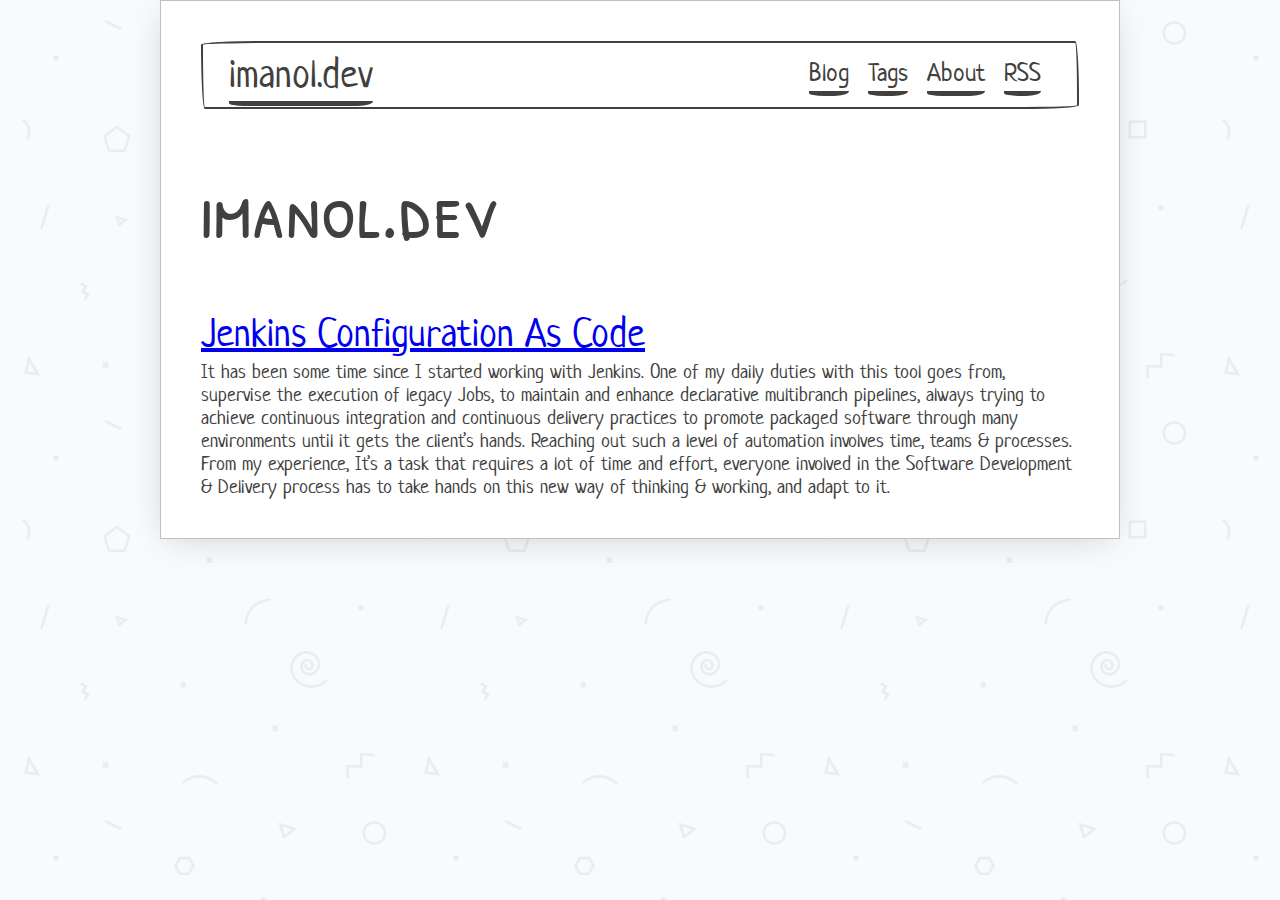
<file: index.html>
<!DOCTYPE html>
<html lang="en">
  <head>
  <meta charset="utf-8">
  <meta name="viewport" content="width=device-width, initial-scale=1.0">
  <meta http-equiv="X-UA-Compatible" content="IE=edge">

  <meta name="generator" content="Hugo 0.58.1" />
  <link rel="canonical" href="https://imvalient.github.io/">

  
    
      <meta name="description" content="A Hugo theme made with PaperCSS, the less formal CSS framework.">
    
  

  <link rel="apple-touch-icon" sizes="180x180" href="/apple-touch-icon.png">
  <link rel="icon" type="image/png" sizes="32x32" href="/favicon-32x32.png">
  <link rel="icon" type="image/png" sizes="16x16" href="/favicon-16x16.png">
  <link rel="manifest" href="/site.webmanifest">
  <link rel="mask-icon" href="/safari-pinned-tab.svg" color="#000000">
  <meta name="msapplication-TileColor" content="#ffffff">
  <meta name="theme-color" content="#ffffff">

  <link rel="stylesheet" type="text/css" href="https://imvalient.github.io/css/paper.css">

  
  
  <link rel="stylesheet" type="text/css" href="https://imvalient.github.io/css/custom.css">

  
  
    
  
  <title>imanol.dev</title>
</head>
  <body>
    <div class="container paper">
      <nav class="border split-nav">
  <div class="nav-brand">
    <h3><a href="/">imanol.dev</a></h3>
  </div>
  <div class="collapsible">
    <input id="collapsible1" type="checkbox" name="collapsible1">
    <button>
    <label for="collapsible1">
        <div class="bar1"></div>
        <div class="bar2"></div>
        <div class="bar3"></div>
      </label>
    </button>
    <div class="collapsible-body">
      <ul class="inline">
      
        <li><a href="/">Blog</a></li>
      
        <li><a href="/tags/">Tags</a></li>
      
        <li><a href="/about/">About</a></li>
      
        <li><a href="/index.xml">RSS</a></li>
      
      </ul>
    </div>
  </div>
</nav>
      <main>
        

<h1>imanol.dev</h1>


  <h2 class="post-list summary">
    <a href="https://imvalient.github.io/posts/jenkins-configuration-as-code/">
      Jenkins Configuration As Code
    </a>
  </h2>
  
    It has been some time since I started working with Jenkins. One of my daily duties with this tool goes from, supervise the execution of legacy Jobs, to maintain and enhance declarative multibranch pipelines, always trying to achieve continuous integration and continuous delivery practices to promote packaged software through many environments until it gets the client&rsquo;s hands.
Reaching out such a level of automation involves time, teams &amp; processes. From my experience, It&rsquo;s a task that requires a lot of time and effort, everyone involved in the Software Development &amp; Delivery process has to take hands on this new way of thinking &amp; working, and adapt to it.
  
  

      </main>
      
  
  <script>
  window.ga=window.ga||function(){(ga.q=ga.q||[]).push(arguments)};ga.l=+new Date;
  ga('create', 'UA-101232467-2', 'auto');
  ga('send', 'pageview');
  </script>
  <script async src='https://www.google-analytics.com/analytics.js'></script>
  

  </div>
  </body>
</html>
</file>
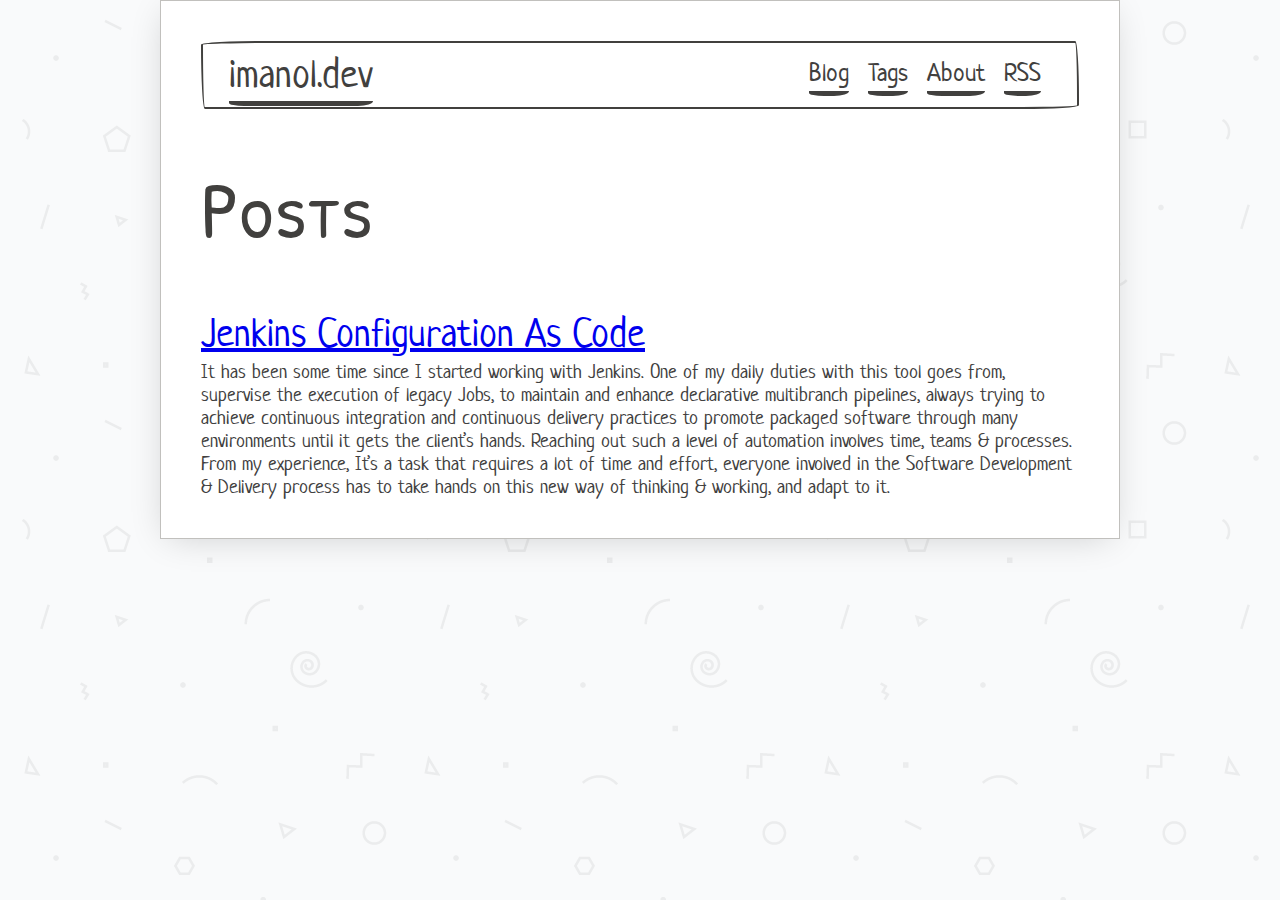
<file: posts/index.html>
<!DOCTYPE html>
<html lang="en">
  <head>
  <meta charset="utf-8">
  <meta name="viewport" content="width=device-width, initial-scale=1.0">
  <meta http-equiv="X-UA-Compatible" content="IE=edge">

  <meta name="generator" content="Hugo 0.58.1" />
  <link rel="canonical" href="https://imvalient.github.io/posts/">

  

  <link rel="apple-touch-icon" sizes="180x180" href="/apple-touch-icon.png">
  <link rel="icon" type="image/png" sizes="32x32" href="/favicon-32x32.png">
  <link rel="icon" type="image/png" sizes="16x16" href="/favicon-16x16.png">
  <link rel="manifest" href="/site.webmanifest">
  <link rel="mask-icon" href="/safari-pinned-tab.svg" color="#000000">
  <meta name="msapplication-TileColor" content="#ffffff">
  <meta name="theme-color" content="#ffffff">

  <link rel="stylesheet" type="text/css" href="https://imvalient.github.io/css/paper.css">

  
  
  <link rel="stylesheet" type="text/css" href="https://imvalient.github.io/css/custom.css">

  
  
  <title>Posts | imanol.dev</title>
</head>
  <body>
    <div class="container paper">
      <nav class="border split-nav">
  <div class="nav-brand">
    <h3><a href="/">imanol.dev</a></h3>
  </div>
  <div class="collapsible">
    <input id="collapsible1" type="checkbox" name="collapsible1">
    <button>
    <label for="collapsible1">
        <div class="bar1"></div>
        <div class="bar2"></div>
        <div class="bar3"></div>
      </label>
    </button>
    <div class="collapsible-body">
      <ul class="inline">
      
        <li><a href="/">Blog</a></li>
      
        <li><a href="/tags/">Tags</a></li>
      
        <li><a href="/about/">About</a></li>
      
        <li><a href="/index.xml">RSS</a></li>
      
      </ul>
    </div>
  </div>
</nav>
      <main>
        

<h1>Posts</h1>


  <h2 class="post-list summary">
    <a href="https://imvalient.github.io/posts/jenkins-configuration-as-code/">
      Jenkins Configuration As Code
    </a>
  </h2>
  
    It has been some time since I started working with Jenkins. One of my daily duties with this tool goes from, supervise the execution of legacy Jobs, to maintain and enhance declarative multibranch pipelines, always trying to achieve continuous integration and continuous delivery practices to promote packaged software through many environments until it gets the client&rsquo;s hands.
Reaching out such a level of automation involves time, teams &amp; processes. From my experience, It&rsquo;s a task that requires a lot of time and effort, everyone involved in the Software Development &amp; Delivery process has to take hands on this new way of thinking &amp; working, and adapt to it.
  


      </main>
      
  
  <script>
  window.ga=window.ga||function(){(ga.q=ga.q||[]).push(arguments)};ga.l=+new Date;
  ga('create', 'UA-101232467-2', 'auto');
  ga('send', 'pageview');
  </script>
  <script async src='https://www.google-analytics.com/analytics.js'></script>
  

  </div>
  </body>
</html>
</file>
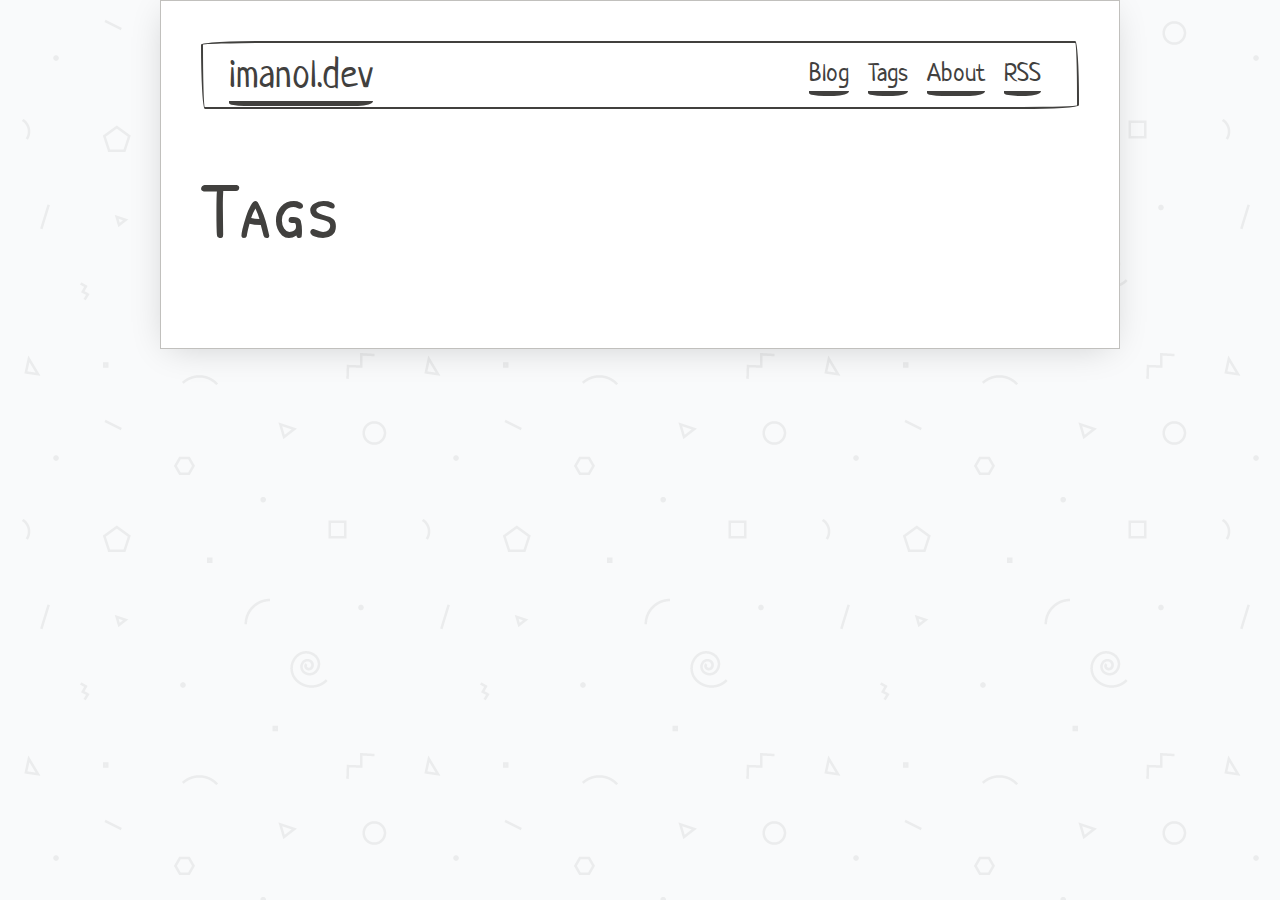
<file: tags/index.html>
<!DOCTYPE html>
<html lang="en">
  <head>
  <meta charset="utf-8">
  <meta name="viewport" content="width=device-width, initial-scale=1.0">
  <meta http-equiv="X-UA-Compatible" content="IE=edge">

  <meta name="generator" content="Hugo 0.58.1" />
  <link rel="canonical" href="https://imvalient.github.io/tags/">

  

  <link rel="apple-touch-icon" sizes="180x180" href="/apple-touch-icon.png">
  <link rel="icon" type="image/png" sizes="32x32" href="/favicon-32x32.png">
  <link rel="icon" type="image/png" sizes="16x16" href="/favicon-16x16.png">
  <link rel="manifest" href="/site.webmanifest">
  <link rel="mask-icon" href="/safari-pinned-tab.svg" color="#000000">
  <meta name="msapplication-TileColor" content="#ffffff">
  <meta name="theme-color" content="#ffffff">

  <link rel="stylesheet" type="text/css" href="https://imvalient.github.io/css/paper.css">

  
  
  <link rel="stylesheet" type="text/css" href="https://imvalient.github.io/css/custom.css">

  
  
  <title>Tags | imanol.dev</title>
</head>
  <body>
    <div class="container paper">
      <nav class="border split-nav">
  <div class="nav-brand">
    <h3><a href="/">imanol.dev</a></h3>
  </div>
  <div class="collapsible">
    <input id="collapsible1" type="checkbox" name="collapsible1">
    <button>
    <label for="collapsible1">
        <div class="bar1"></div>
        <div class="bar2"></div>
        <div class="bar3"></div>
      </label>
    </button>
    <div class="collapsible-body">
      <ul class="inline">
      
        <li><a href="/">Blog</a></li>
      
        <li><a href="/tags/">Tags</a></li>
      
        <li><a href="/about/">About</a></li>
      
        <li><a href="/index.xml">RSS</a></li>
      
      </ul>
    </div>
  </div>
</nav>
      <main>
        

<h1>Tags</h1>



      </main>
      
  
  <script>
  window.ga=window.ga||function(){(ga.q=ga.q||[]).push(arguments)};ga.l=+new Date;
  ga('create', 'UA-101232467-2', 'auto');
  ga('send', 'pageview');
  </script>
  <script async src='https://www.google-analytics.com/analytics.js'></script>
  

  </div>
  </body>
</html>
</file>
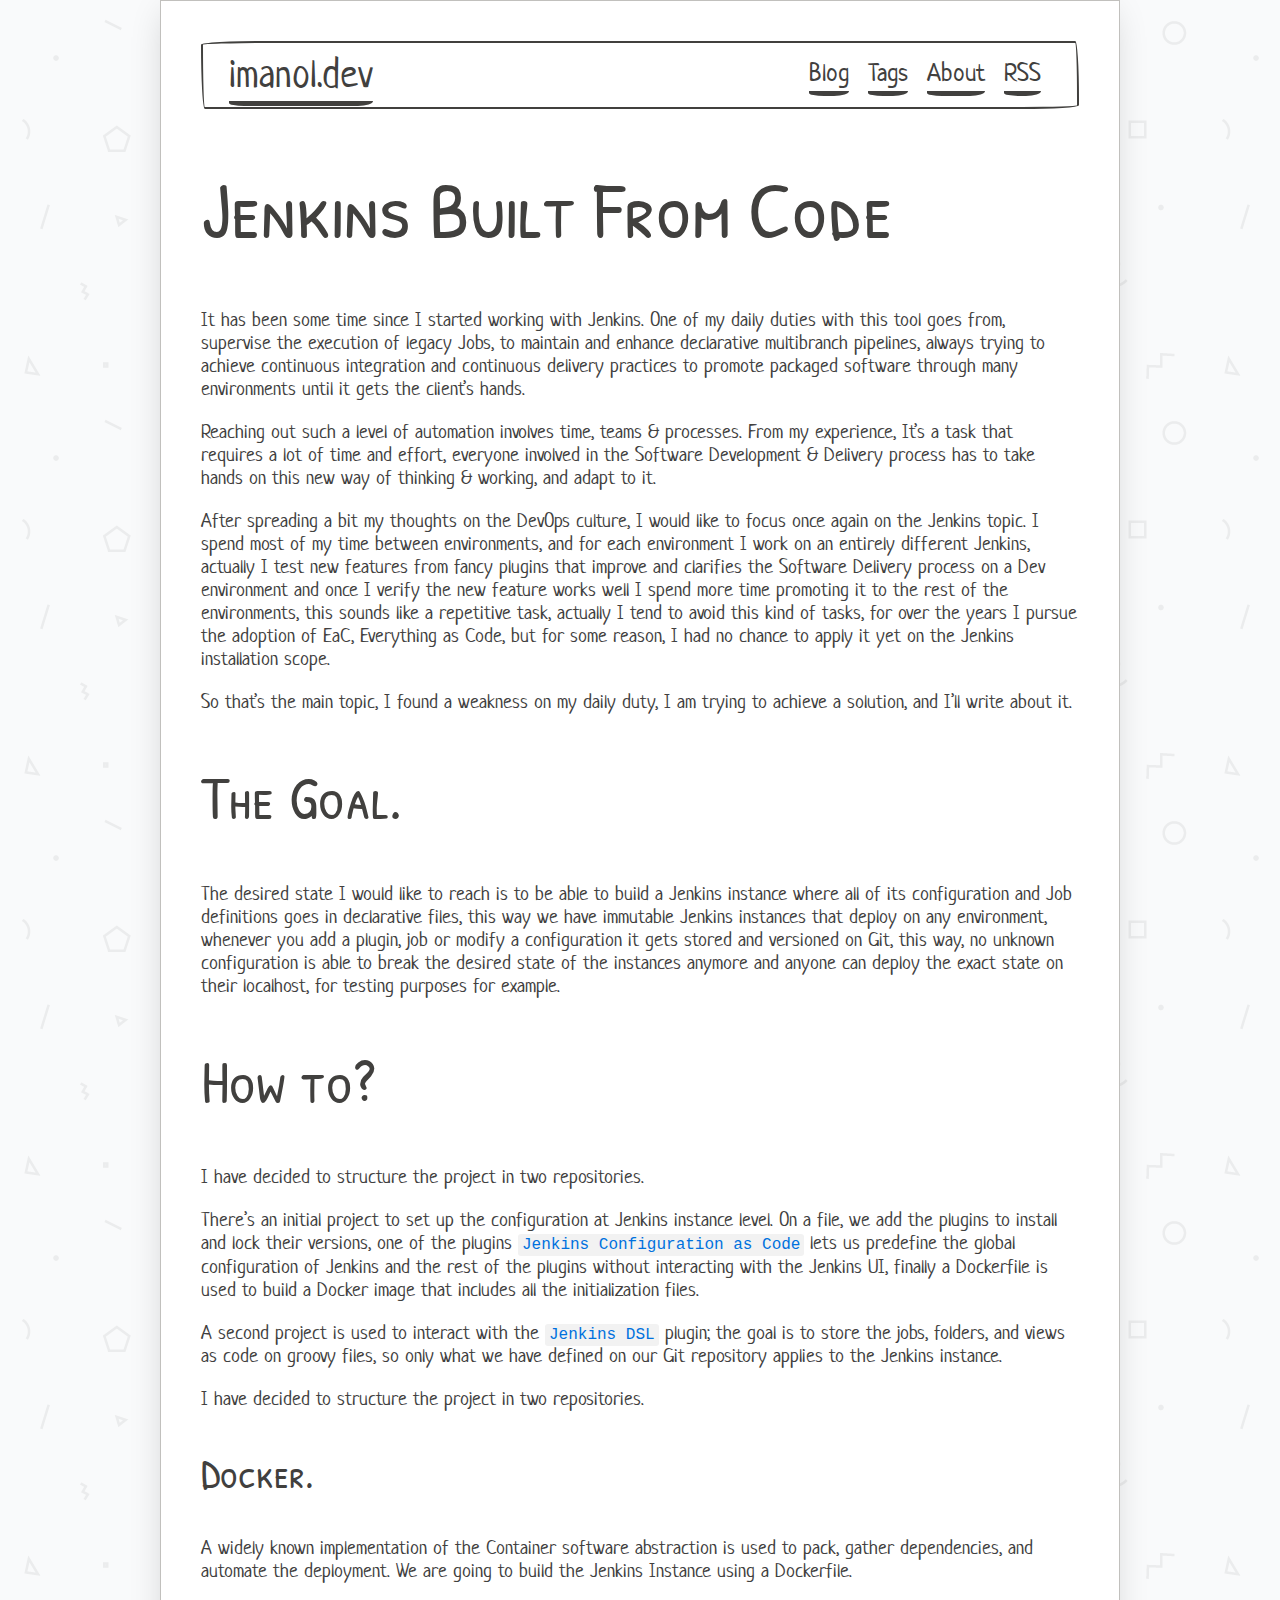
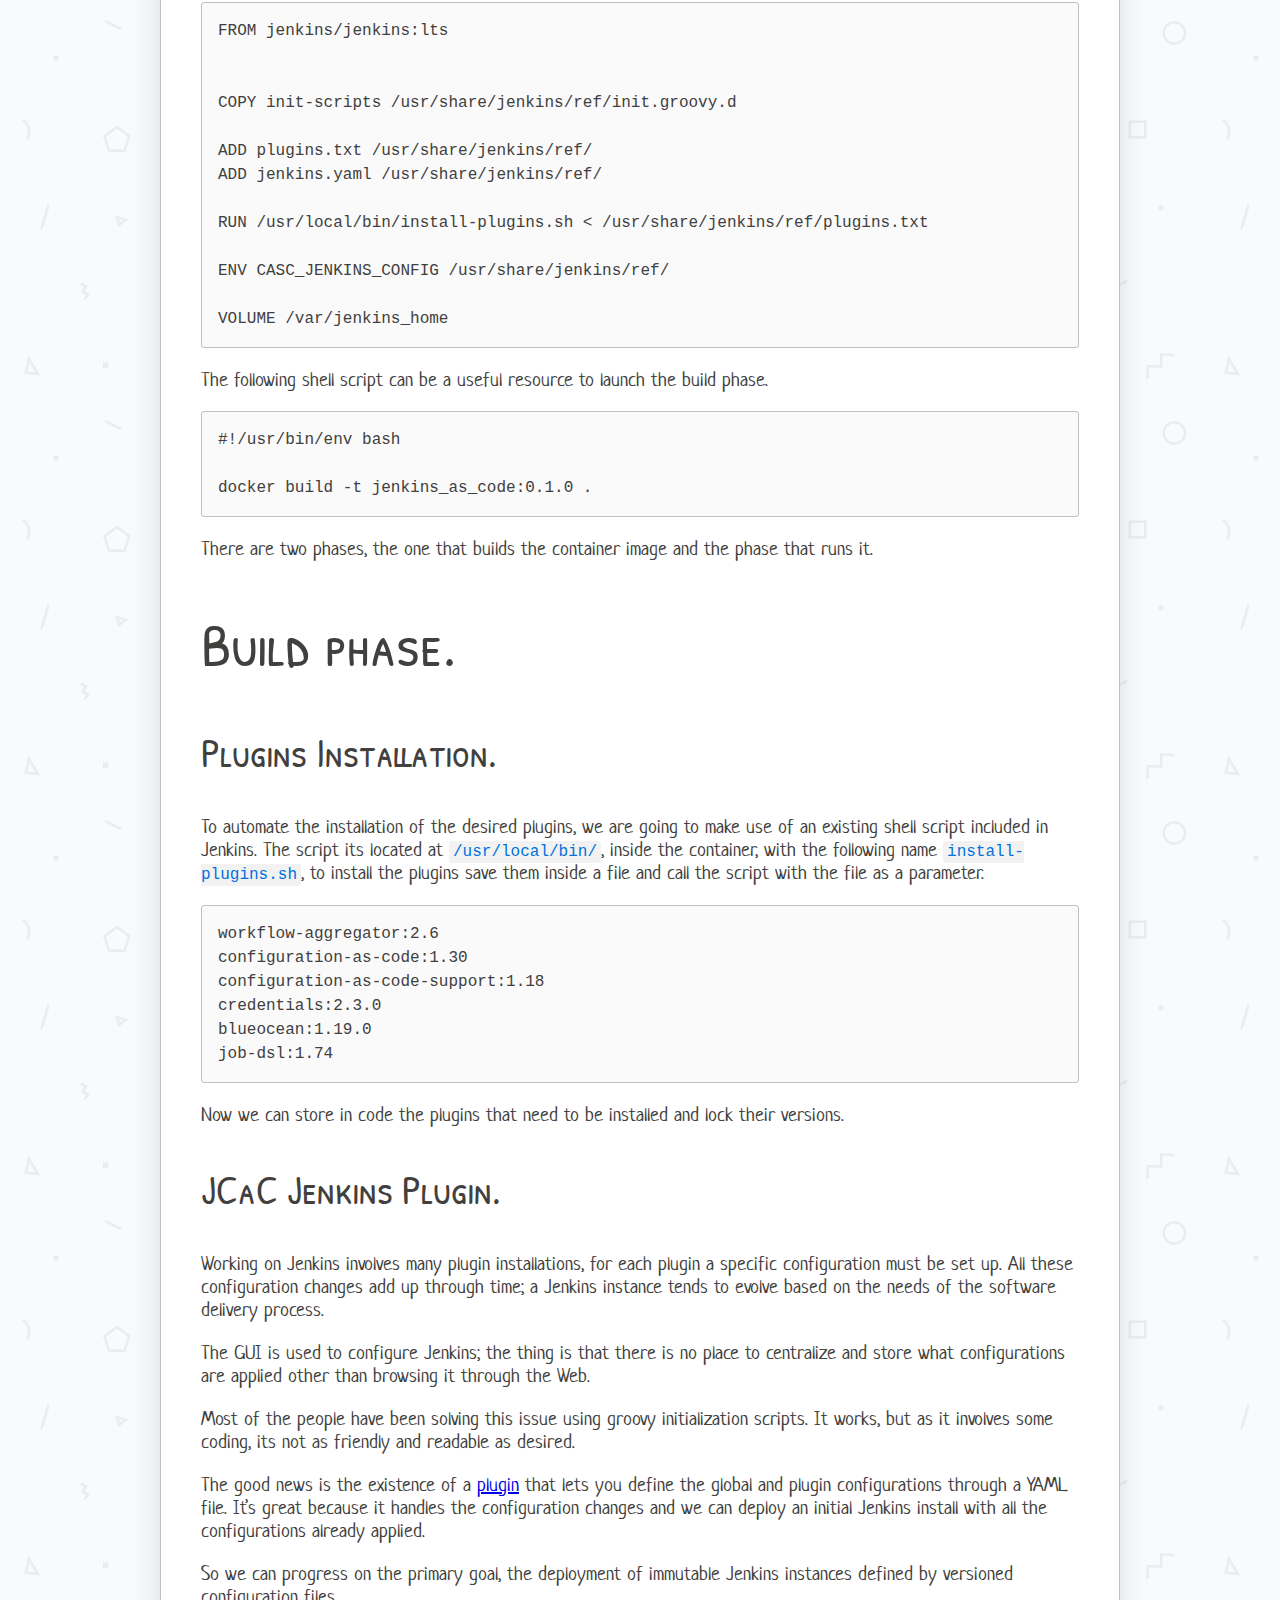
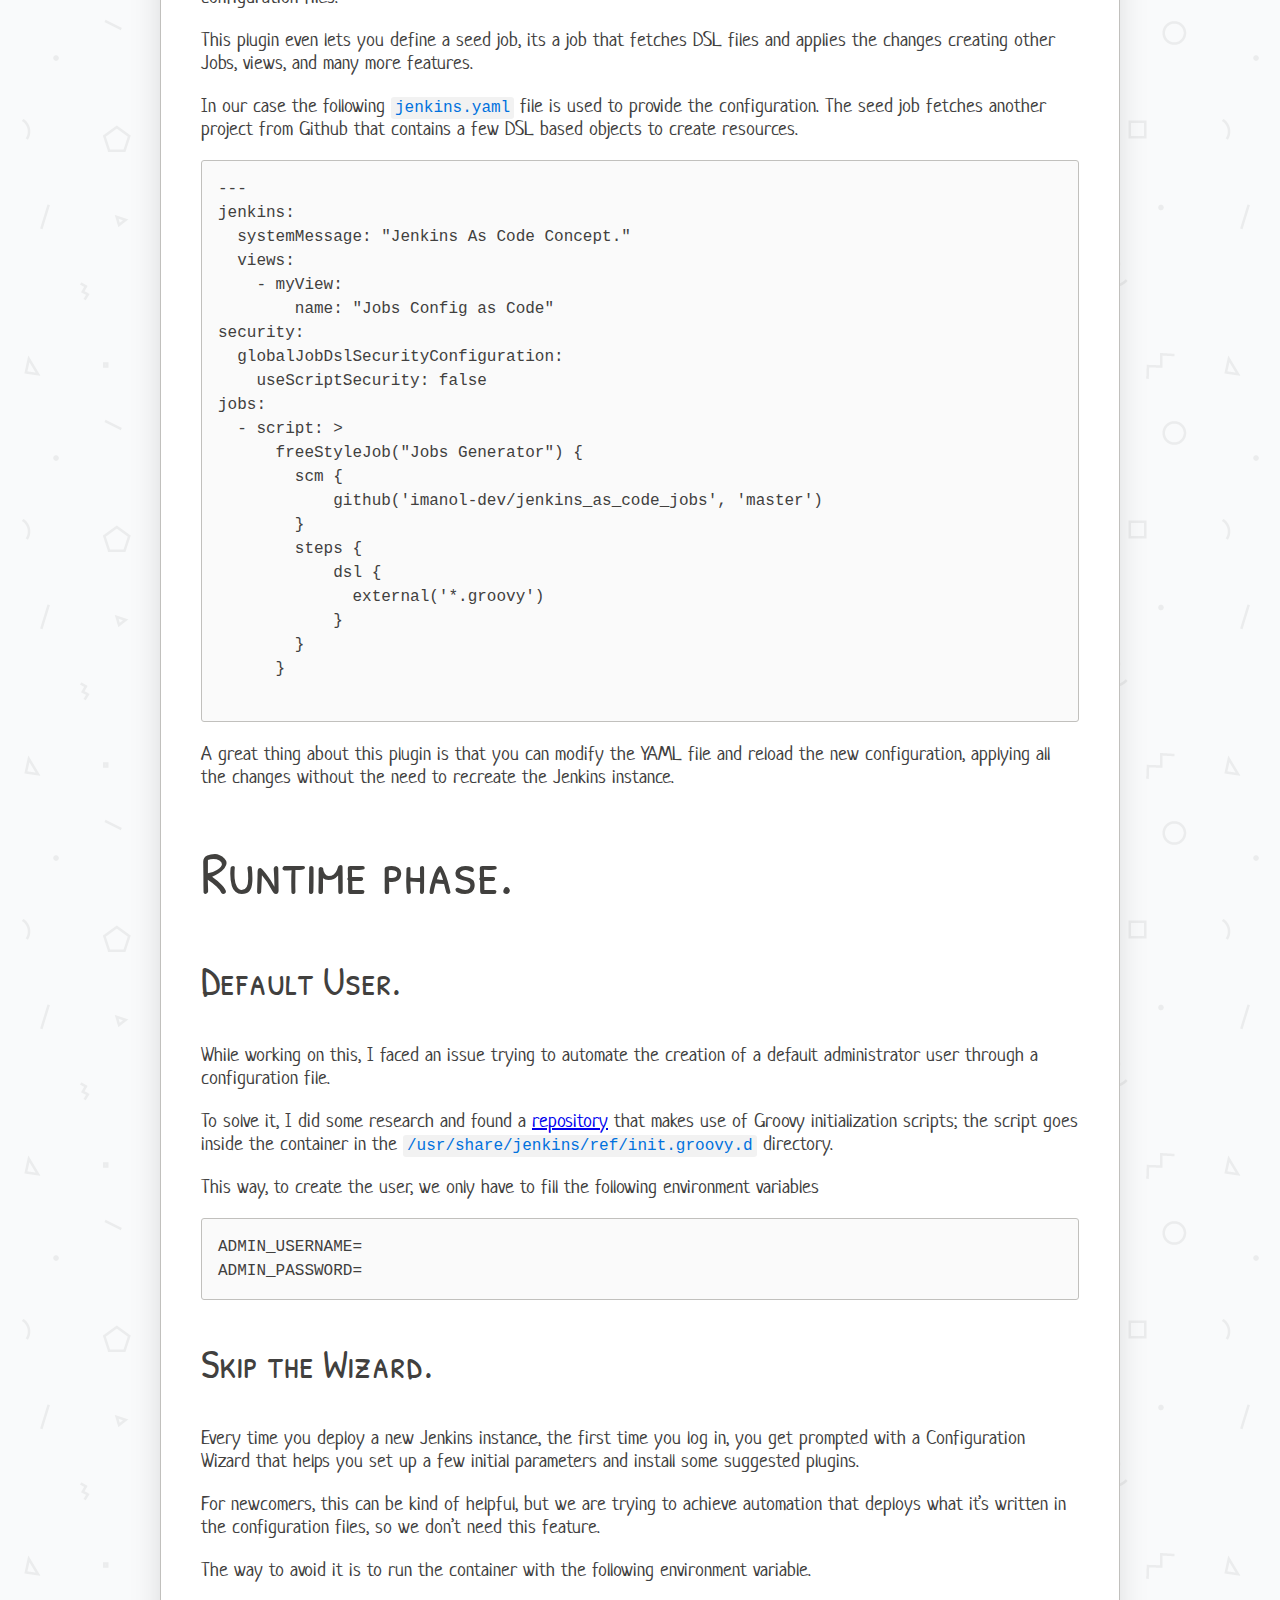
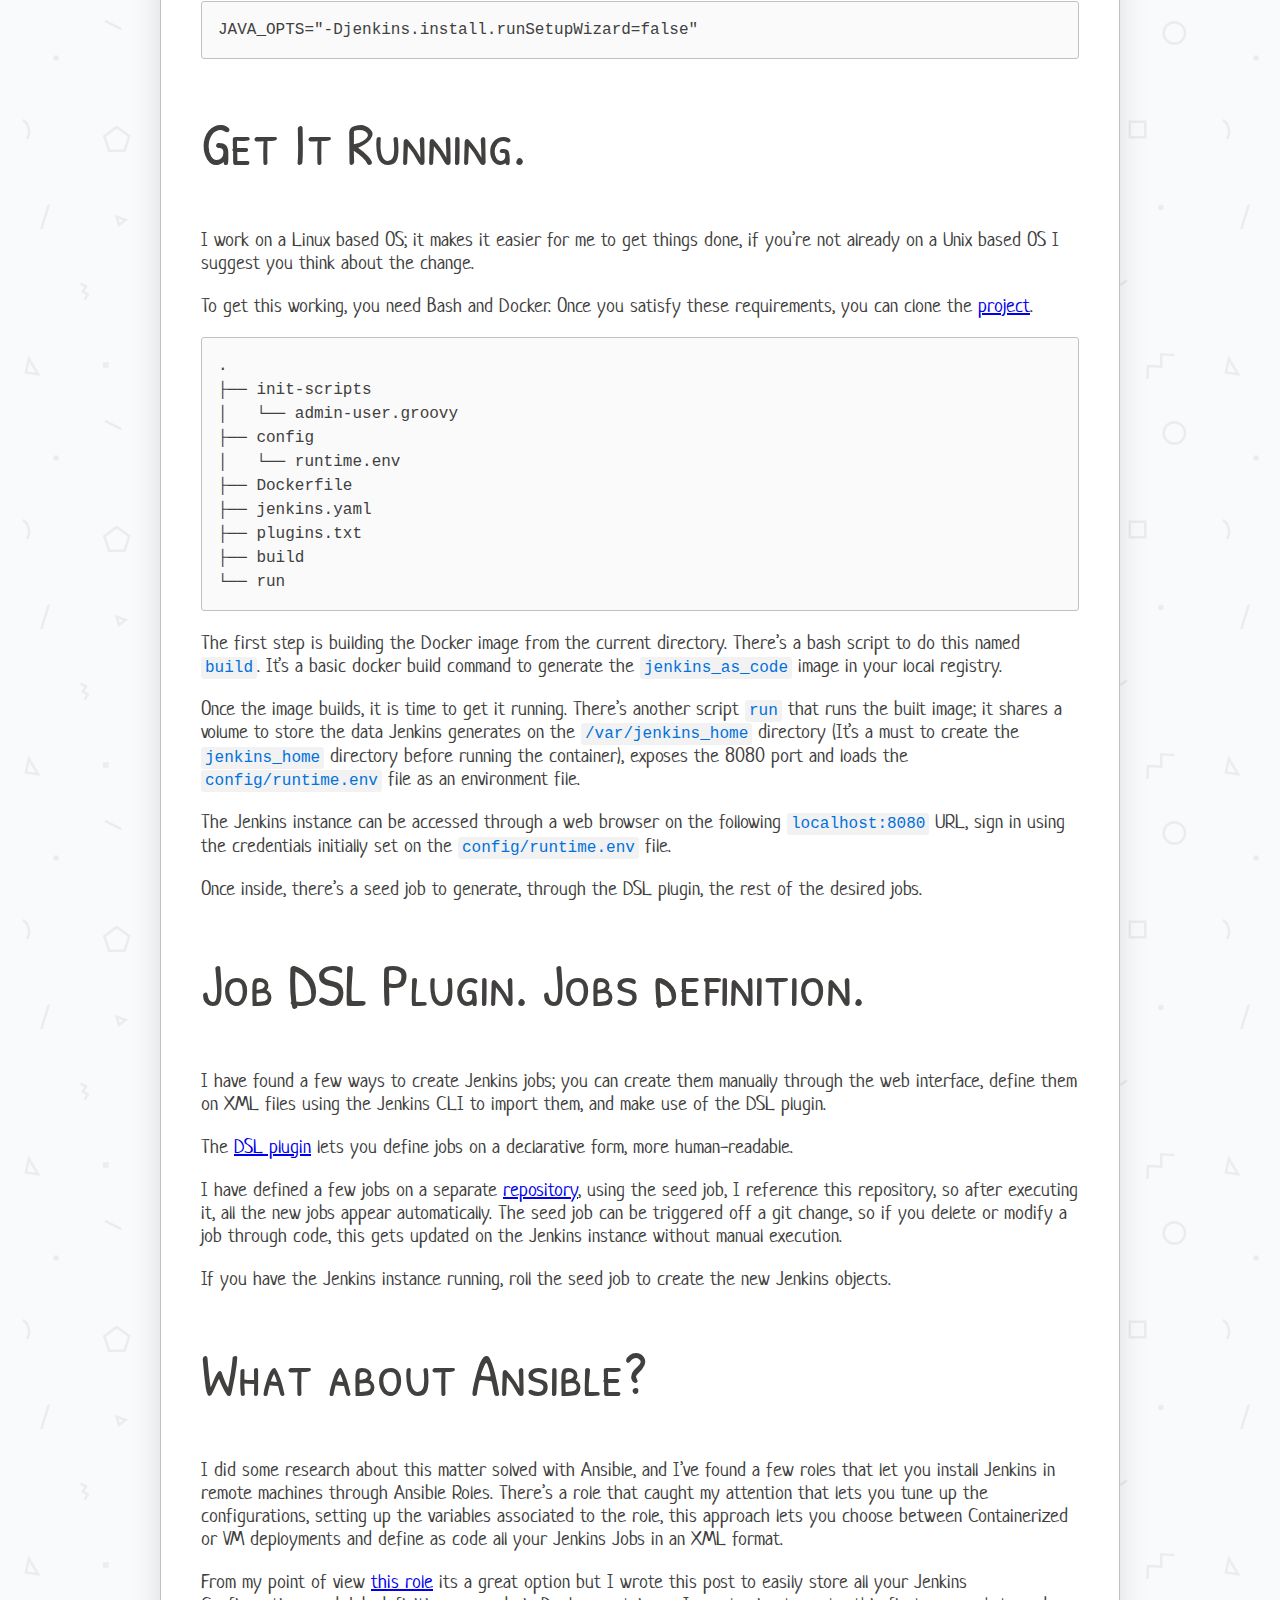
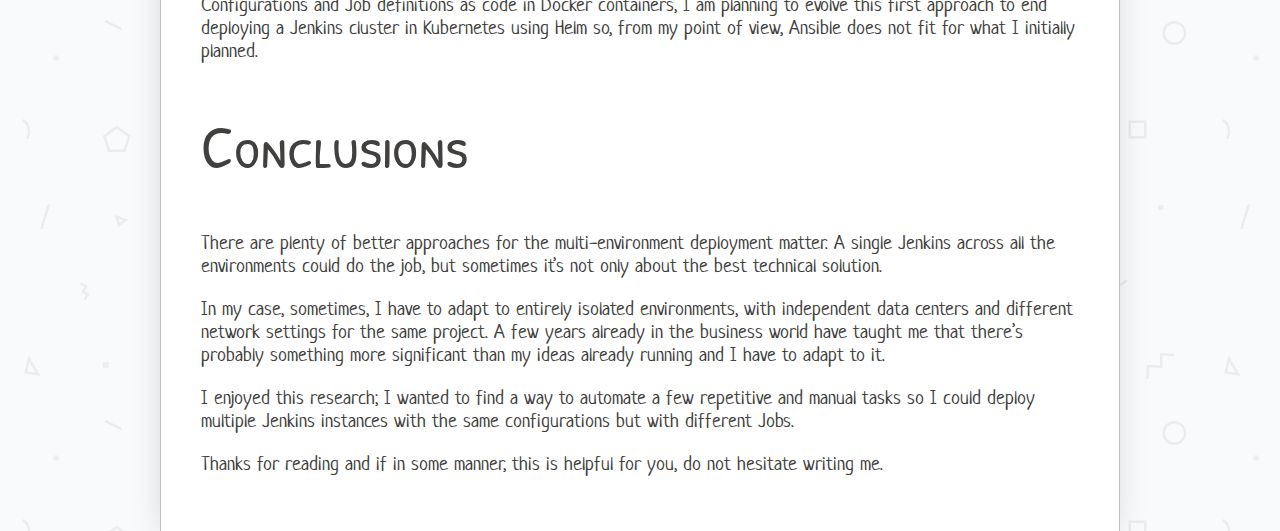
<file: posts/jenkins-built-from-code/index.html>
<!DOCTYPE html>
<html lang="en">
  <head>
  <meta charset="utf-8">
  <meta name="viewport" content="width=device-width, initial-scale=1.0">
  <meta http-equiv="X-UA-Compatible" content="IE=edge">

  <meta name="generator" content="Hugo 0.58.1" />
  <link rel="canonical" href="https://imvalient.github.io/posts/jenkins-built-from-code/">

  

  <link rel="apple-touch-icon" sizes="180x180" href="/apple-touch-icon.png">
  <link rel="icon" type="image/png" sizes="32x32" href="/favicon-32x32.png">
  <link rel="icon" type="image/png" sizes="16x16" href="/favicon-16x16.png">
  <link rel="manifest" href="/site.webmanifest">
  <link rel="mask-icon" href="/safari-pinned-tab.svg" color="#000000">
  <meta name="msapplication-TileColor" content="#ffffff">
  <meta name="theme-color" content="#ffffff">

  <link rel="stylesheet" type="text/css" href="https://imvalient.github.io/css/paper.css">

  
  
  <link rel="stylesheet" type="text/css" href="https://imvalient.github.io/css/custom.css">

  
  
  <title>Jenkins Built From Code | imanol.dev</title>
</head>
  <body>
    <div class="container paper">
      <nav class="border split-nav">
  <div class="nav-brand">
    <h3><a href="/">imanol.dev</a></h3>
  </div>
  <div class="collapsible">
    <input id="collapsible1" type="checkbox" name="collapsible1">
    <button>
    <label for="collapsible1">
        <div class="bar1"></div>
        <div class="bar2"></div>
        <div class="bar3"></div>
      </label>
    </button>
    <div class="collapsible-body">
      <ul class="inline">
      
        <li><a href="/">Blog</a></li>
      
        <li><a href="/tags/">Tags</a></li>
      
        <li><a href="/about/">About</a></li>
      
        <li><a href="/index.xml">RSS</a></li>
      
      </ul>
    </div>
  </div>
</nav>
      <main>
        

<h1>Jenkins Built From Code</h1>


<p>It has been some time since I started working with Jenkins. One of my daily duties with this tool goes from, supervise the execution of legacy Jobs, to maintain and enhance declarative multibranch pipelines, always trying to achieve continuous integration and continuous delivery practices to promote packaged software through many environments until it gets the client&rsquo;s hands.</p>

<p>Reaching out such a level of automation involves time, teams &amp; processes. From my experience, It&rsquo;s a task that requires a lot of time and effort, everyone involved in the Software Development &amp; Delivery process has to take hands on this new way of thinking &amp; working, and adapt to it.</p>

<p>After spreading a bit my thoughts on the DevOps culture, I would like to focus once again on the Jenkins topic. I spend most of my time between environments, and for each environment I work on an entirely different Jenkins, actually I test new features from fancy plugins that improve and clarifies the Software Delivery process on a Dev environment and once I verify the new feature works well I spend more time promoting it to the rest of the environments, this sounds like a repetitive task, actually I tend to avoid this kind of tasks, for over the years I pursue the adoption of EaC, Everything as Code, but for some reason, I had no chance to apply it yet on the Jenkins installation scope.</p>

<p>So that&rsquo;s the main topic, I found a weakness on my daily duty, I am trying to achieve a solution, and I&rsquo;ll write about it.</p>

<h2 id="the-goal">The Goal.</h2>

<p>The desired state I would like to reach is to be able to build a Jenkins instance where all of its configuration and Job definitions goes in declarative files, this way we have immutable Jenkins instances that deploy on any environment, whenever you add a plugin, job or modify a configuration it gets stored and versioned on Git, this way, no unknown configuration is able to break the desired state of the instances anymore and anyone can deploy the exact state on their localhost, for testing purposes for example.</p>

<h2 id="how-to">How to?</h2>

<p>I have decided to structure the project in two repositories.</p>

<p>There&rsquo;s an initial project to set up the configuration at Jenkins instance level. On a file, we add the plugins to install and lock their versions, one of the plugins <code>Jenkins Configuration as Code</code> lets us predefine the global configuration of Jenkins and the rest of the plugins without interacting with the Jenkins UI, finally a Dockerfile is used to build a Docker image that includes all the initialization files.</p>

<p>A second project is used to interact with the <code>Jenkins DSL</code> plugin; the goal is to store the jobs, folders, and views as code on groovy files, so only what we have defined on our Git repository applies to the Jenkins instance.</p>

<p>I have decided to structure the project in two repositories.</p>

<h3 id="docker">Docker.</h3>

<p>A widely known implementation of the Container software abstraction is used to pack, gather dependencies, and automate the deployment. We are going to build the Jenkins Instance using a Dockerfile.</p>

<pre><code class="language-Dockerfile">FROM jenkins/jenkins:lts


COPY init-scripts /usr/share/jenkins/ref/init.groovy.d

ADD plugins.txt /usr/share/jenkins/ref/
ADD jenkins.yaml /usr/share/jenkins/ref/

RUN /usr/local/bin/install-plugins.sh &lt; /usr/share/jenkins/ref/plugins.txt

ENV CASC_JENKINS_CONFIG /usr/share/jenkins/ref/

VOLUME /var/jenkins_home
</code></pre>

<p>The following shell script can be a useful resource to launch the build phase.</p>

<pre><code class="language-bash">#!/usr/bin/env bash

docker build -t jenkins_as_code:0.1.0 .
</code></pre>

<p>There are two phases, the one that builds the container image and the phase that runs it.</p>

<h2 id="build-phase">Build phase.</h2>

<h3 id="plugins-installation">Plugins Installation.</h3>

<p>To automate the installation of the desired plugins, we are going to make use of an existing shell script included in Jenkins. The script its located at <code>/usr/local/bin/</code>, inside the container, with the following name <code>install-plugins.sh</code>, to install the plugins save them inside a file and call the script with the file as a parameter.</p>

<pre><code>workflow-aggregator:2.6
configuration-as-code:1.30
configuration-as-code-support:1.18
credentials:2.3.0
blueocean:1.19.0
job-dsl:1.74
</code></pre>

<p>Now we can store in code the plugins that need to be installed and lock their versions.</p>

<h3 id="jcac-jenkins-plugin">JCaC Jenkins Plugin.</h3>

<p>Working on Jenkins involves many plugin installations, for each plugin a specific configuration must be set up. All these configuration changes add up through time; a Jenkins instance tends to evolve based on the needs of the software delivery process.</p>

<p>The GUI is used to configure Jenkins; the thing is that there is no place to centralize and store what configurations are applied other than browsing it through the Web.</p>

<p>Most of the people have been solving this issue using groovy initialization scripts. It works, but as it involves some coding, its not as friendly and readable as desired.</p>

<p>The good news is the existence of a <a href="https://plugins.jenkins.io/configuration-as-code">plugin</a> that lets you define the global and plugin configurations through a YAML file. It&rsquo;s great because it handles the configuration changes and we can deploy an initial Jenkins install with all the configurations already applied.</p>

<p>So we can progress on the primary goal, the deployment of immutable Jenkins instances defined by versioned configuration files.</p>

<p>This plugin even lets you define a seed job, its a job that fetches DSL files and applies the changes creating other Jobs, views, and many more features.</p>

<p>In our case the following <code>jenkins.yaml</code> file is used to provide the configuration. The seed job fetches another project from Github that contains a few DSL based objects to create resources.</p>

<pre><code class="language-yaml">---
jenkins:
  systemMessage: &quot;Jenkins As Code Concept.&quot;
  views:
    - myView:
        name: &quot;Jobs Config as Code&quot;
security:
  globalJobDslSecurityConfiguration:
    useScriptSecurity: false
jobs:
  - script: &gt;
      freeStyleJob(&quot;Jobs Generator&quot;) {
        scm {
            github('imanol-dev/jenkins_as_code_jobs', 'master')
        }
        steps {
            dsl {
              external('*.groovy')
            }
        }
      }

</code></pre>

<p>A great thing about this plugin is that you can modify the YAML file and reload the new configuration, applying all the changes without the need to recreate the Jenkins instance.</p>

<h2 id="runtime-phase">Runtime phase.</h2>

<h3 id="default-user">Default User.</h3>

<p>While working on this, I faced an issue trying to automate the creation of a default administrator user through a configuration file.</p>

<p>To solve it, I did some research and found a <a href="https://github.com/thbkrkr/jks/blob/master/init.groovy.d/1-create-admin-user.groovy">repository</a> that makes use of Groovy initialization scripts; the script goes inside the container in the <code>/usr/share/jenkins/ref/init.groovy.d</code> directory.</p>

<p>This way, to create the user, we only have to fill the following environment variables</p>

<pre><code>ADMIN_USERNAME=
ADMIN_PASSWORD=
</code></pre>

<h3 id="skip-the-wizard">Skip the Wizard.</h3>

<p>Every time you deploy a new Jenkins instance, the first time you log in, you get prompted with a Configuration Wizard that helps you set up a few initial parameters and install some suggested plugins.</p>

<p>For newcomers, this can be kind of helpful, but we are trying to achieve automation that deploys what it&rsquo;s written in the configuration files, so we don&rsquo;t need this feature.</p>

<p>The way to avoid it is to run the container with the following environment variable.</p>

<pre><code class="language-bash">JAVA_OPTS=&quot;-Djenkins.install.runSetupWizard=false&quot;
</code></pre>

<h2 id="get-it-running">Get It Running.</h2>

<p>I work on a Linux based OS; it makes it easier for me to get things done, if you&rsquo;re not already on a Unix based OS I suggest you think about the change.</p>

<p>To get this working, you need Bash and Docker. Once you satisfy these requirements, you can clone the <a href="https://github.com/imanol-dev/jenkins_as_code">project</a>.</p>

<pre><code>.
├── init-scripts
│   └── admin-user.groovy
├── config
│   └── runtime.env
├── Dockerfile
├── jenkins.yaml
├── plugins.txt
├── build
└── run
</code></pre>

<p>The first step is building the Docker image from the current directory. There&rsquo;s a bash script to do this named <code>build</code>. It&rsquo;s a basic docker build command to generate the <code>jenkins_as_code</code> image in your local registry.</p>

<p>Once the image builds, it is time to get it running. There&rsquo;s another script <code>run</code> that runs the built image; it shares a volume to store the data Jenkins generates on the <code>/var/jenkins_home</code> directory (It&rsquo;s a must to create the <code>jenkins_home</code> directory before running the container), exposes the 8080 port and loads the <code>config/runtime.env</code> file as an environment file.</p>

<p>The Jenkins instance can be accessed through a web browser on the following <code>localhost:8080</code> URL, sign in using the credentials initially set on the <code>config/runtime.env</code> file.</p>

<p>Once inside, there&rsquo;s a seed job to generate, through the DSL plugin, the rest of the desired jobs.</p>

<h2 id="job-dsl-plugin-jobs-definition">Job DSL Plugin. Jobs definition.</h2>

<p>I have found a few ways to create Jenkins jobs; you can create them manually through the web interface, define them on XML files using the Jenkins CLI to import them, and make use of the DSL plugin.</p>

<p>The <a href="https://plugins.jenkins.io/job-dsl">DSL plugin</a> lets you define jobs on a declarative form, more human-readable.</p>

<p>I have defined a few jobs on a separate <a href="https://github.com/imanol-dev/jenkins_as_code_jobs">repository</a>, using the seed job, I reference this repository, so after executing it, all the new jobs appear automatically. The seed job can be triggered off a git change, so if you delete or modify a job through code, this gets updated on the Jenkins instance without manual execution.</p>

<p>If you have the Jenkins instance running, roll the seed job to create the new Jenkins objects.</p>

<h2 id="what-about-ansible">What about Ansible?</h2>

<p>I did some research about this matter solved with Ansible, and I&rsquo;ve found a few roles that let you install Jenkins in remote machines through Ansible Roles. There&rsquo;s a role that caught my attention that lets you tune up the configurations, setting up the variables associated to the role, this approach lets you choose between Containerized or VM deployments and define as code all your Jenkins Jobs in an XML format.</p>

<p>From my point of view <a href="https://github.com/emmetog/ansible-jenkins">this role</a> its a great option but I wrote this post to easily store all your Jenkins Configurations and Job definitions as code in Docker containers, I am planning to evolve this first approach to end deploying a Jenkins cluster in Kubernetes using Helm so, from my point of view, Ansible does not fit for what I initially planned.</p>

<h2 id="conclusions">Conclusions</h2>

<p>There are plenty of better approaches for the multi-environment deployment matter. A single Jenkins across all the environments could do the job, but sometimes it&rsquo;s not only about the best technical solution.</p>

<p>In my case, sometimes, I have to adapt to entirely isolated environments, with independent data centers and different network settings for the same project. A few years already in the business world have taught me that there&rsquo;s probably something more significant than my ideas already running and I have to adapt to it.</p>

<p>I enjoyed this research; I wanted to find a way to automate a few repetitive and manual tasks so I could deploy multiple Jenkins instances with the same configurations but with different Jobs.</p>

<p>Thanks for reading and if in some manner, this is helpful for you, do not hesitate writing me.</p>

  

      </main>
      
  
  <script>
  window.ga=window.ga||function(){(ga.q=ga.q||[]).push(arguments)};ga.l=+new Date;
  ga('create', 'UA-101232467-2', 'auto');
  ga('send', 'pageview');
  </script>
  <script async src='https://www.google-analytics.com/analytics.js'></script>
  

  </div>
  </body>
</html>
</file>
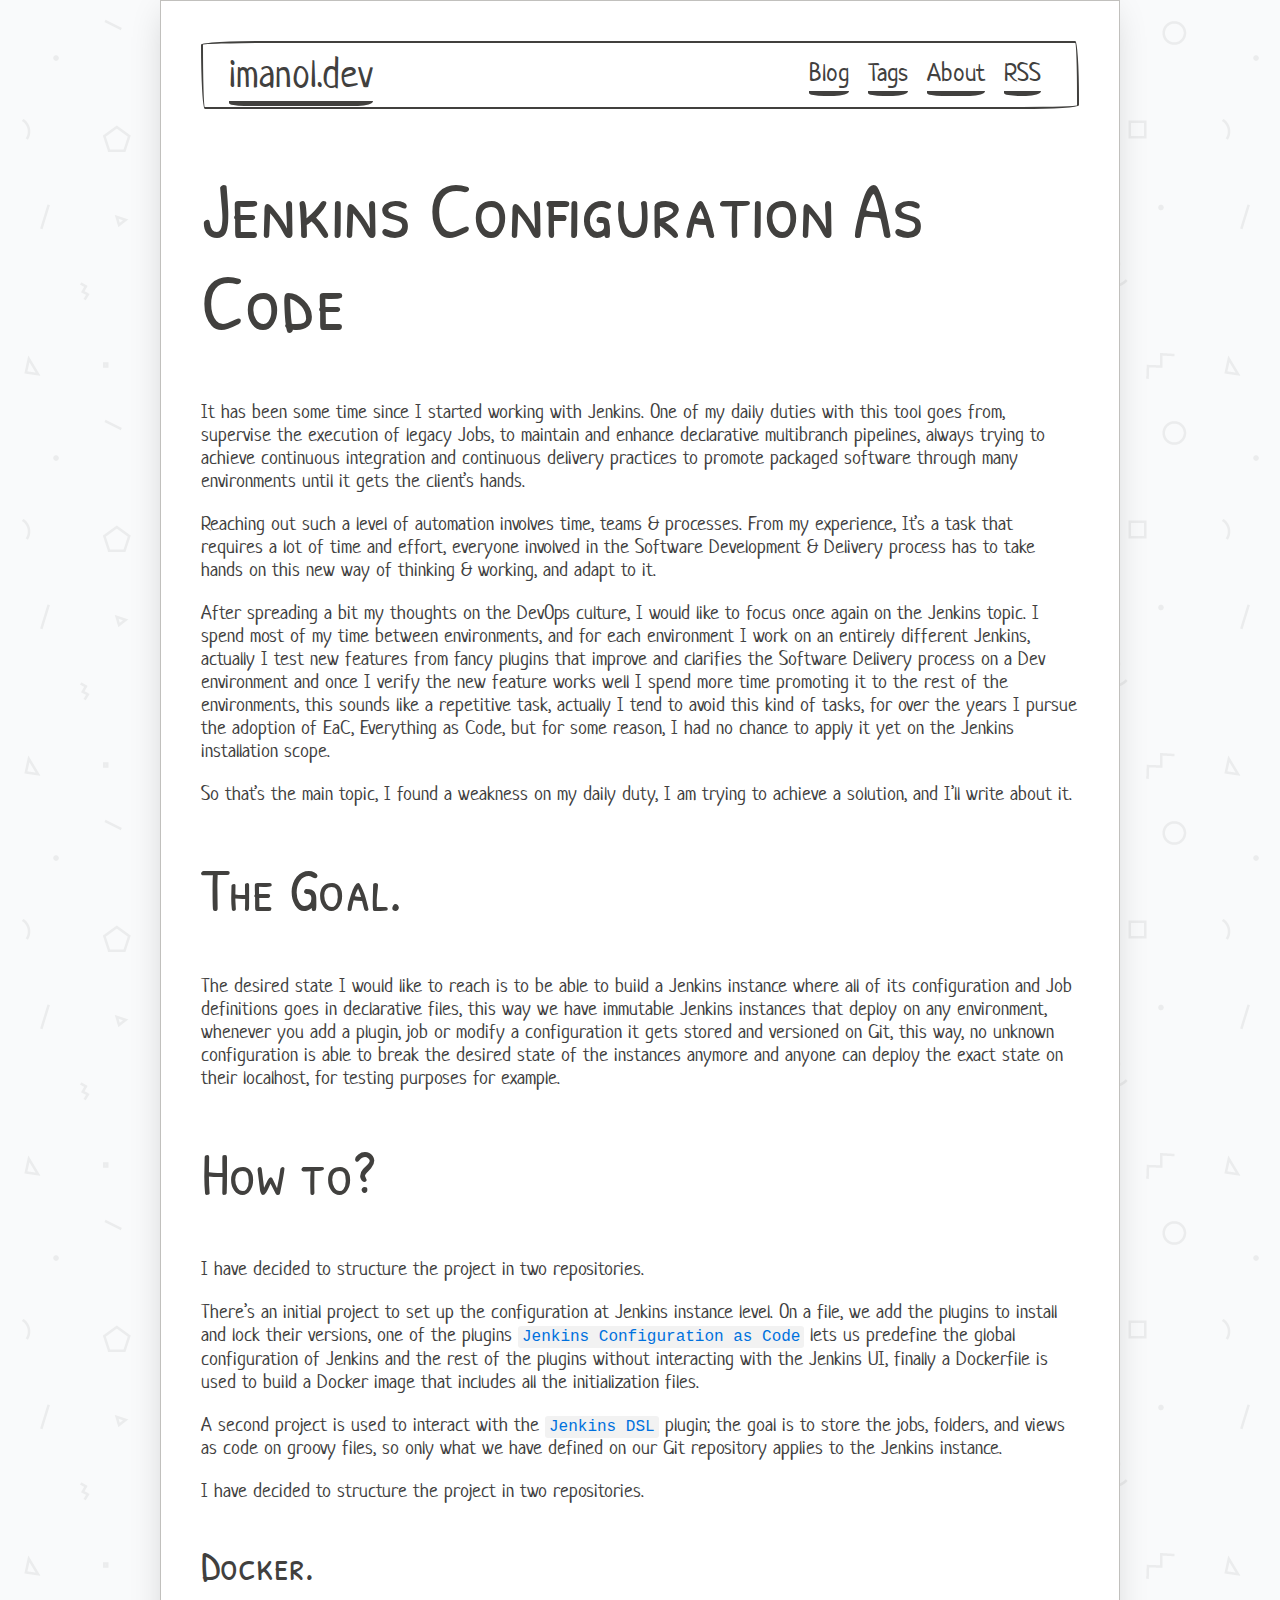
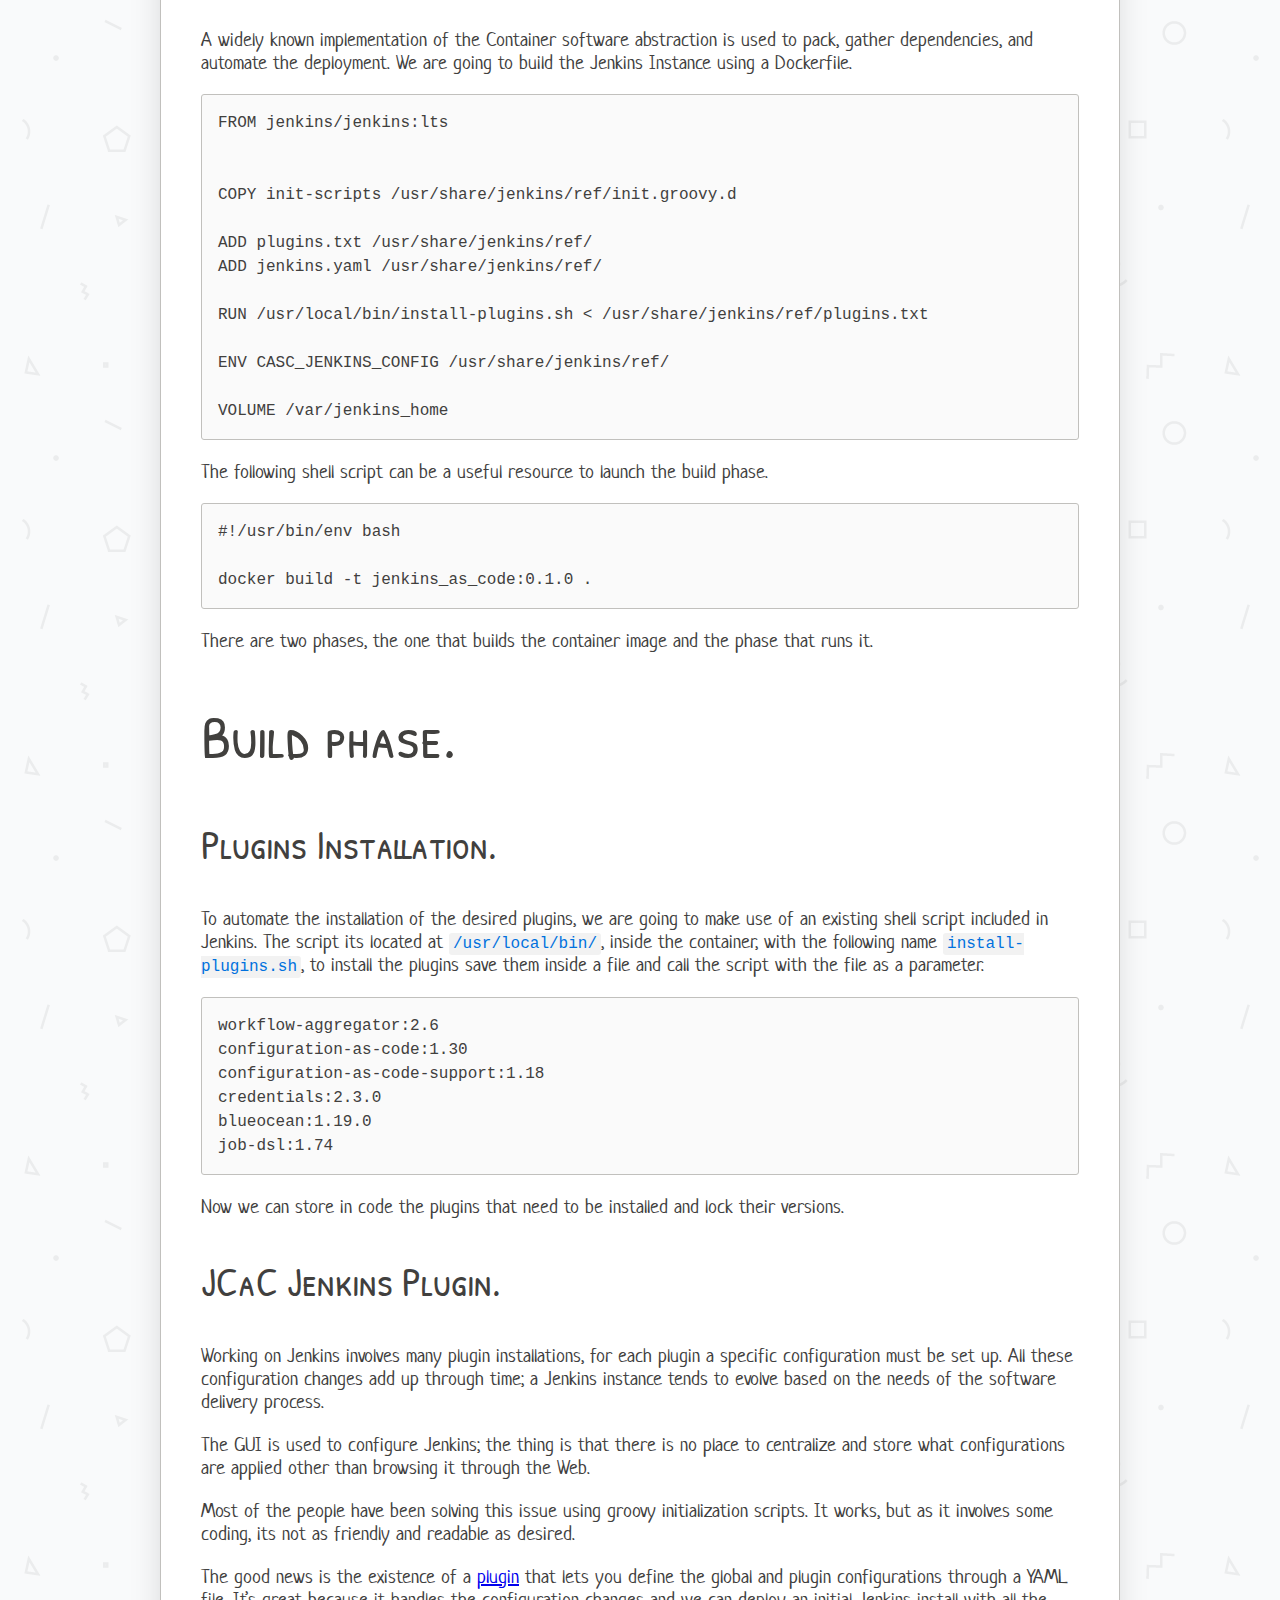
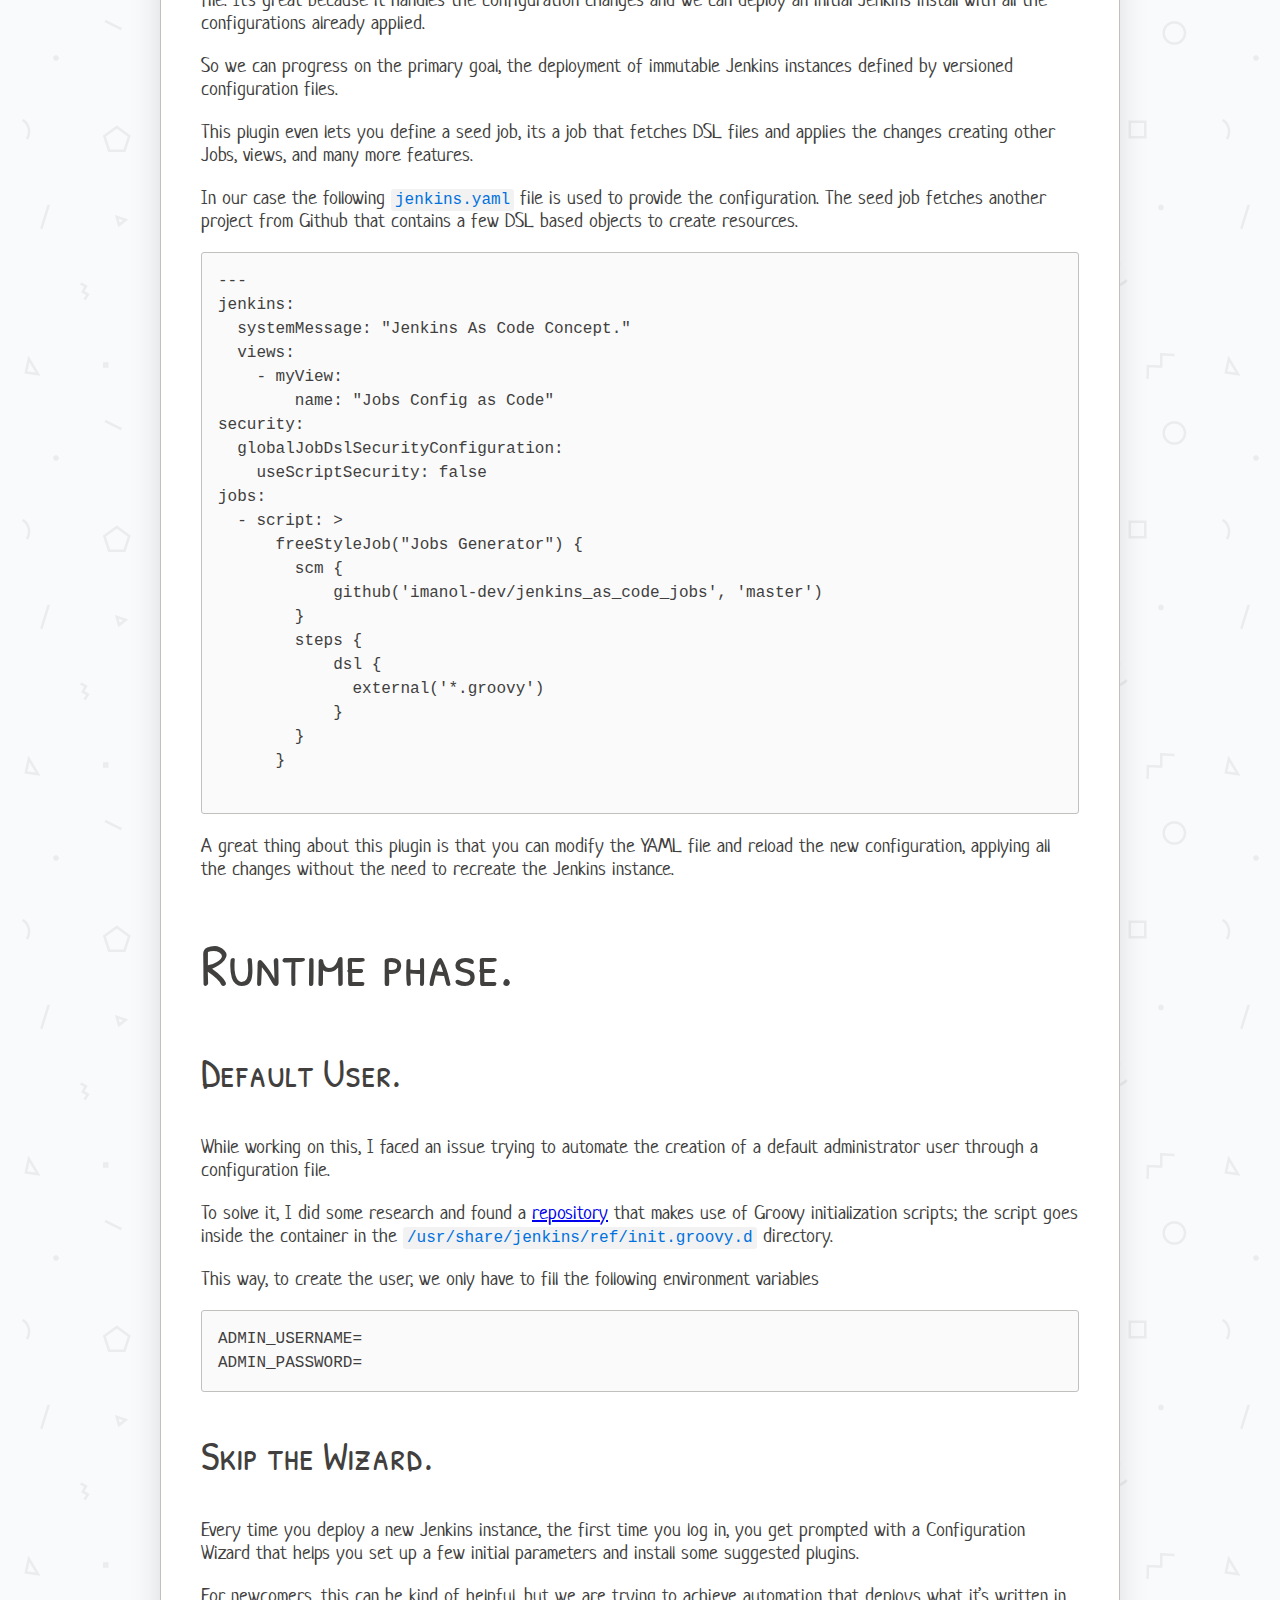
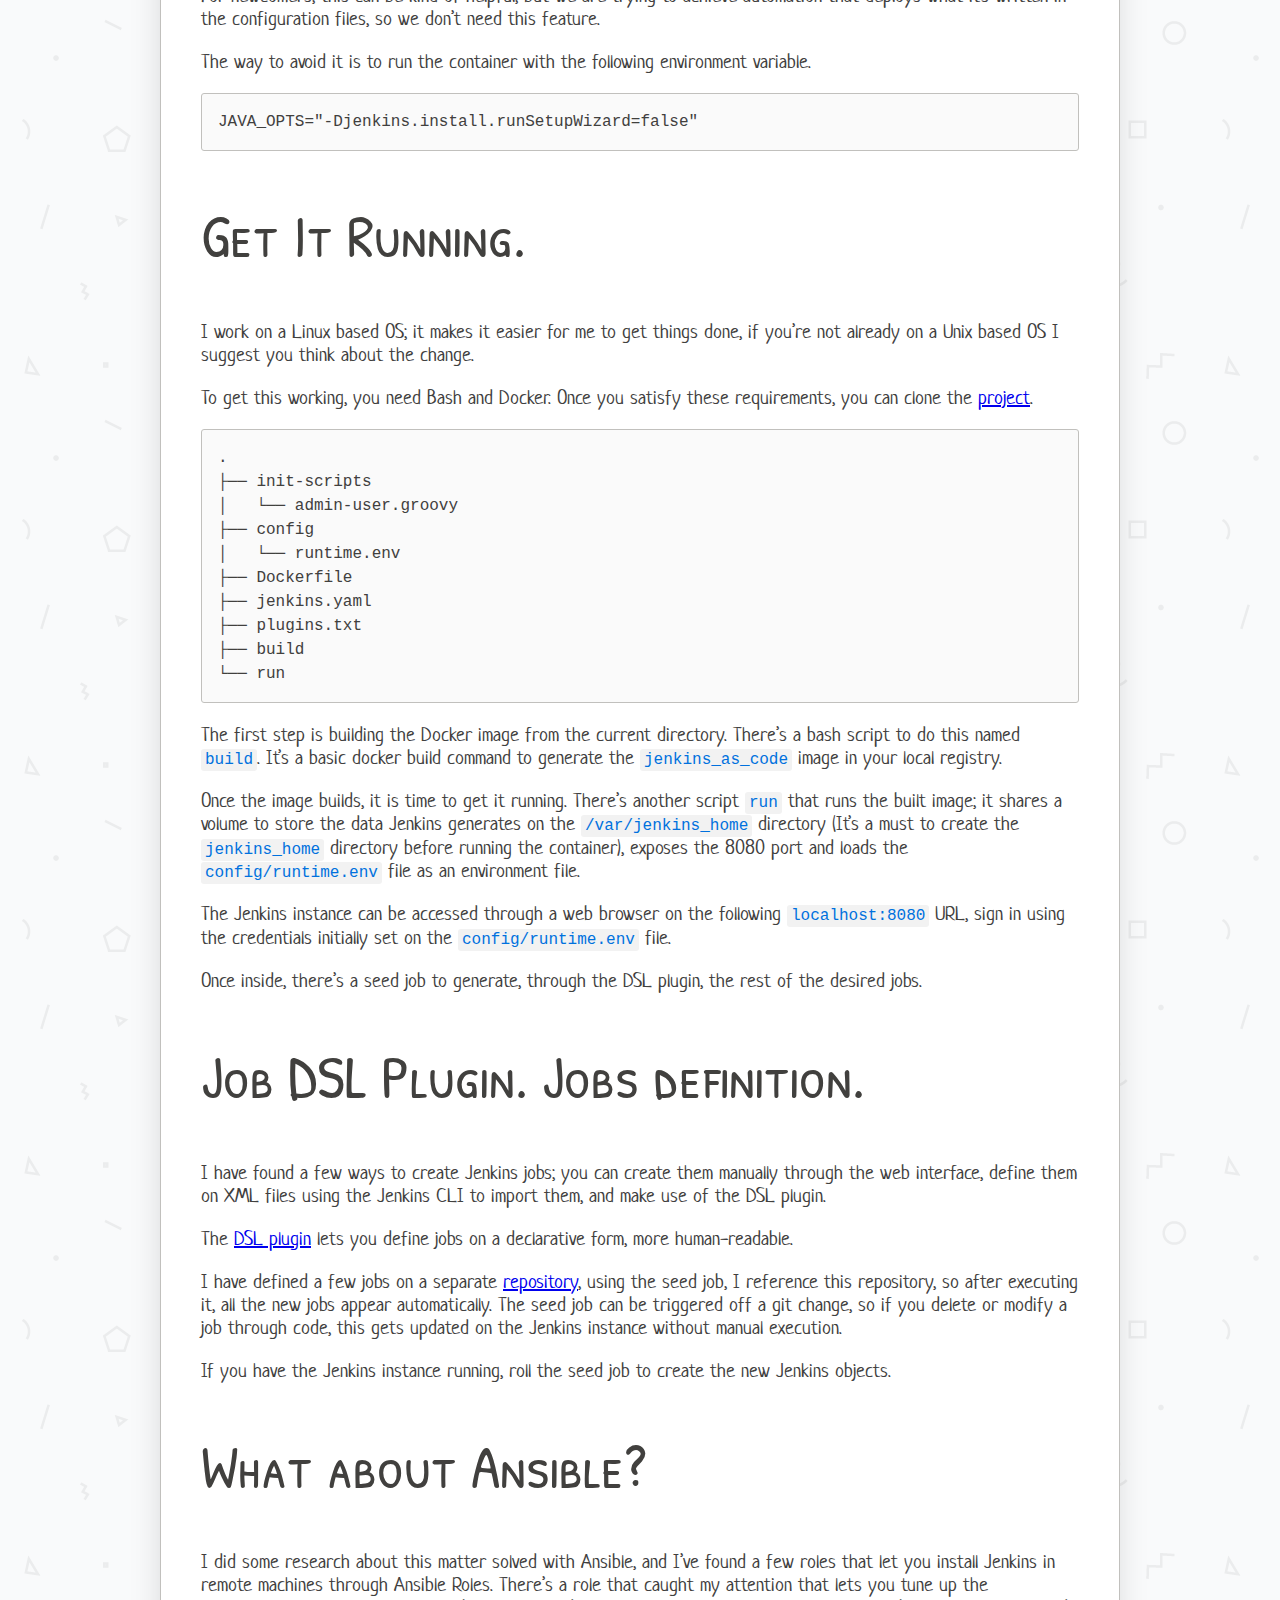
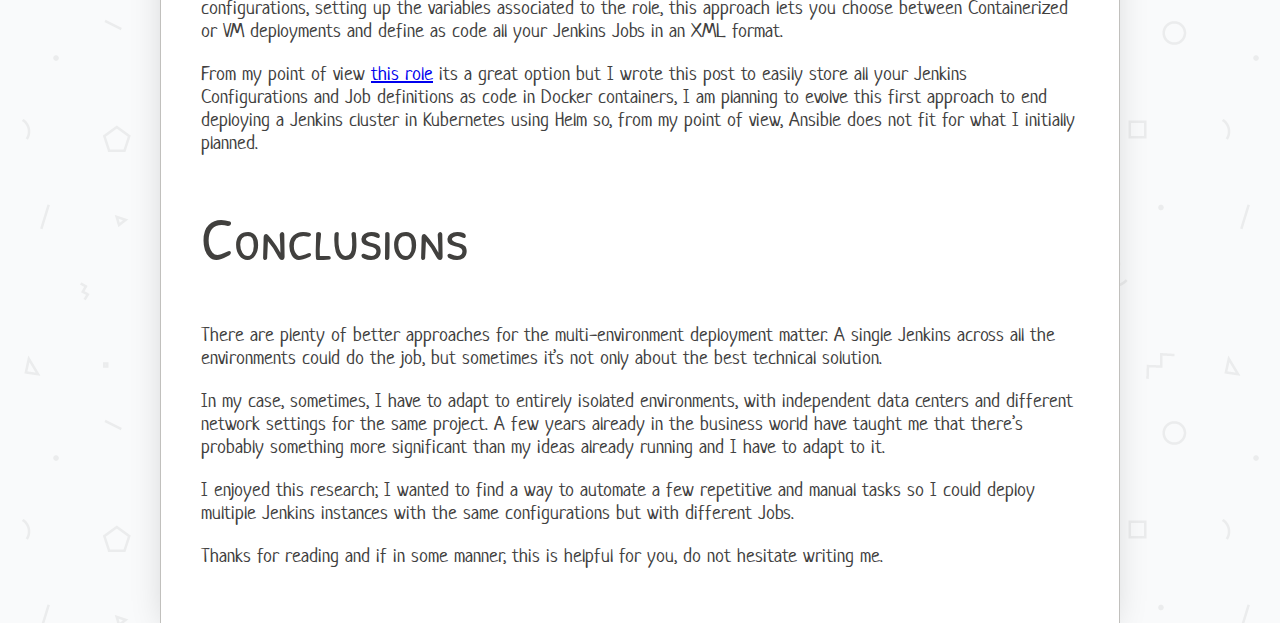
<file: posts/jenkins-configuration-as-code/index.html>
<!DOCTYPE html>
<html lang="en">
  <head>
  <meta charset="utf-8">
  <meta name="viewport" content="width=device-width, initial-scale=1.0">
  <meta http-equiv="X-UA-Compatible" content="IE=edge">

  <meta name="generator" content="Hugo 0.58.1" />
  <link rel="canonical" href="https://imvalient.github.io/posts/jenkins-configuration-as-code/">

  

  <link rel="apple-touch-icon" sizes="180x180" href="/apple-touch-icon.png">
  <link rel="icon" type="image/png" sizes="32x32" href="/favicon-32x32.png">
  <link rel="icon" type="image/png" sizes="16x16" href="/favicon-16x16.png">
  <link rel="manifest" href="/site.webmanifest">
  <link rel="mask-icon" href="/safari-pinned-tab.svg" color="#000000">
  <meta name="msapplication-TileColor" content="#ffffff">
  <meta name="theme-color" content="#ffffff">

  <link rel="stylesheet" type="text/css" href="https://imvalient.github.io/css/paper.css">

  
  
  <link rel="stylesheet" type="text/css" href="https://imvalient.github.io/css/custom.css">

  
  
  <title>Jenkins Configuration As Code | imanol.dev</title>
</head>
  <body>
    <div class="container paper">
      <nav class="border split-nav">
  <div class="nav-brand">
    <h3><a href="/">imanol.dev</a></h3>
  </div>
  <div class="collapsible">
    <input id="collapsible1" type="checkbox" name="collapsible1">
    <button>
    <label for="collapsible1">
        <div class="bar1"></div>
        <div class="bar2"></div>
        <div class="bar3"></div>
      </label>
    </button>
    <div class="collapsible-body">
      <ul class="inline">
      
        <li><a href="/">Blog</a></li>
      
        <li><a href="/tags/">Tags</a></li>
      
        <li><a href="/about/">About</a></li>
      
        <li><a href="/index.xml">RSS</a></li>
      
      </ul>
    </div>
  </div>
</nav>
      <main>
        

<h1>Jenkins Configuration As Code</h1>


<p>It has been some time since I started working with Jenkins. One of my daily duties with this tool goes from, supervise the execution of legacy Jobs, to maintain and enhance declarative multibranch pipelines, always trying to achieve continuous integration and continuous delivery practices to promote packaged software through many environments until it gets the client&rsquo;s hands.</p>

<p>Reaching out such a level of automation involves time, teams &amp; processes. From my experience, It&rsquo;s a task that requires a lot of time and effort, everyone involved in the Software Development &amp; Delivery process has to take hands on this new way of thinking &amp; working, and adapt to it.</p>

<p>After spreading a bit my thoughts on the DevOps culture, I would like to focus once again on the Jenkins topic. I spend most of my time between environments, and for each environment I work on an entirely different Jenkins, actually I test new features from fancy plugins that improve and clarifies the Software Delivery process on a Dev environment and once I verify the new feature works well I spend more time promoting it to the rest of the environments, this sounds like a repetitive task, actually I tend to avoid this kind of tasks, for over the years I pursue the adoption of EaC, Everything as Code, but for some reason, I had no chance to apply it yet on the Jenkins installation scope.</p>

<p>So that&rsquo;s the main topic, I found a weakness on my daily duty, I am trying to achieve a solution, and I&rsquo;ll write about it.</p>

<h2 id="the-goal">The Goal.</h2>

<p>The desired state I would like to reach is to be able to build a Jenkins instance where all of its configuration and Job definitions goes in declarative files, this way we have immutable Jenkins instances that deploy on any environment, whenever you add a plugin, job or modify a configuration it gets stored and versioned on Git, this way, no unknown configuration is able to break the desired state of the instances anymore and anyone can deploy the exact state on their localhost, for testing purposes for example.</p>

<h2 id="how-to">How to?</h2>

<p>I have decided to structure the project in two repositories.</p>

<p>There&rsquo;s an initial project to set up the configuration at Jenkins instance level. On a file, we add the plugins to install and lock their versions, one of the plugins <code>Jenkins Configuration as Code</code> lets us predefine the global configuration of Jenkins and the rest of the plugins without interacting with the Jenkins UI, finally a Dockerfile is used to build a Docker image that includes all the initialization files.</p>

<p>A second project is used to interact with the <code>Jenkins DSL</code> plugin; the goal is to store the jobs, folders, and views as code on groovy files, so only what we have defined on our Git repository applies to the Jenkins instance.</p>

<p>I have decided to structure the project in two repositories.</p>

<h3 id="docker">Docker.</h3>

<p>A widely known implementation of the Container software abstraction is used to pack, gather dependencies, and automate the deployment. We are going to build the Jenkins Instance using a Dockerfile.</p>

<pre><code class="language-Dockerfile">FROM jenkins/jenkins:lts


COPY init-scripts /usr/share/jenkins/ref/init.groovy.d

ADD plugins.txt /usr/share/jenkins/ref/
ADD jenkins.yaml /usr/share/jenkins/ref/

RUN /usr/local/bin/install-plugins.sh &lt; /usr/share/jenkins/ref/plugins.txt

ENV CASC_JENKINS_CONFIG /usr/share/jenkins/ref/

VOLUME /var/jenkins_home
</code></pre>

<p>The following shell script can be a useful resource to launch the build phase.</p>

<pre><code class="language-bash">#!/usr/bin/env bash

docker build -t jenkins_as_code:0.1.0 .
</code></pre>

<p>There are two phases, the one that builds the container image and the phase that runs it.</p>

<h2 id="build-phase">Build phase.</h2>

<h3 id="plugins-installation">Plugins Installation.</h3>

<p>To automate the installation of the desired plugins, we are going to make use of an existing shell script included in Jenkins. The script its located at <code>/usr/local/bin/</code>, inside the container, with the following name <code>install-plugins.sh</code>, to install the plugins save them inside a file and call the script with the file as a parameter.</p>

<pre><code>workflow-aggregator:2.6
configuration-as-code:1.30
configuration-as-code-support:1.18
credentials:2.3.0
blueocean:1.19.0
job-dsl:1.74
</code></pre>

<p>Now we can store in code the plugins that need to be installed and lock their versions.</p>

<h3 id="jcac-jenkins-plugin">JCaC Jenkins Plugin.</h3>

<p>Working on Jenkins involves many plugin installations, for each plugin a specific configuration must be set up. All these configuration changes add up through time; a Jenkins instance tends to evolve based on the needs of the software delivery process.</p>

<p>The GUI is used to configure Jenkins; the thing is that there is no place to centralize and store what configurations are applied other than browsing it through the Web.</p>

<p>Most of the people have been solving this issue using groovy initialization scripts. It works, but as it involves some coding, its not as friendly and readable as desired.</p>

<p>The good news is the existence of a <a href="https://plugins.jenkins.io/configuration-as-code">plugin</a> that lets you define the global and plugin configurations through a YAML file. It&rsquo;s great because it handles the configuration changes and we can deploy an initial Jenkins install with all the configurations already applied.</p>

<p>So we can progress on the primary goal, the deployment of immutable Jenkins instances defined by versioned configuration files.</p>

<p>This plugin even lets you define a seed job, its a job that fetches DSL files and applies the changes creating other Jobs, views, and many more features.</p>

<p>In our case the following <code>jenkins.yaml</code> file is used to provide the configuration. The seed job fetches another project from Github that contains a few DSL based objects to create resources.</p>

<pre><code class="language-yaml">---
jenkins:
  systemMessage: &quot;Jenkins As Code Concept.&quot;
  views:
    - myView:
        name: &quot;Jobs Config as Code&quot;
security:
  globalJobDslSecurityConfiguration:
    useScriptSecurity: false
jobs:
  - script: &gt;
      freeStyleJob(&quot;Jobs Generator&quot;) {
        scm {
            github('imanol-dev/jenkins_as_code_jobs', 'master')
        }
        steps {
            dsl {
              external('*.groovy')
            }
        }
      }

</code></pre>

<p>A great thing about this plugin is that you can modify the YAML file and reload the new configuration, applying all the changes without the need to recreate the Jenkins instance.</p>

<h2 id="runtime-phase">Runtime phase.</h2>

<h3 id="default-user">Default User.</h3>

<p>While working on this, I faced an issue trying to automate the creation of a default administrator user through a configuration file.</p>

<p>To solve it, I did some research and found a <a href="https://github.com/thbkrkr/jks/blob/master/init.groovy.d/1-create-admin-user.groovy">repository</a> that makes use of Groovy initialization scripts; the script goes inside the container in the <code>/usr/share/jenkins/ref/init.groovy.d</code> directory.</p>

<p>This way, to create the user, we only have to fill the following environment variables</p>

<pre><code>ADMIN_USERNAME=
ADMIN_PASSWORD=
</code></pre>

<h3 id="skip-the-wizard">Skip the Wizard.</h3>

<p>Every time you deploy a new Jenkins instance, the first time you log in, you get prompted with a Configuration Wizard that helps you set up a few initial parameters and install some suggested plugins.</p>

<p>For newcomers, this can be kind of helpful, but we are trying to achieve automation that deploys what it&rsquo;s written in the configuration files, so we don&rsquo;t need this feature.</p>

<p>The way to avoid it is to run the container with the following environment variable.</p>

<pre><code class="language-bash">JAVA_OPTS=&quot;-Djenkins.install.runSetupWizard=false&quot;
</code></pre>

<h2 id="get-it-running">Get It Running.</h2>

<p>I work on a Linux based OS; it makes it easier for me to get things done, if you&rsquo;re not already on a Unix based OS I suggest you think about the change.</p>

<p>To get this working, you need Bash and Docker. Once you satisfy these requirements, you can clone the <a href="https://github.com/imanol-dev/jenkins_as_code">project</a>.</p>

<pre><code>.
├── init-scripts
│   └── admin-user.groovy
├── config
│   └── runtime.env
├── Dockerfile
├── jenkins.yaml
├── plugins.txt
├── build
└── run
</code></pre>

<p>The first step is building the Docker image from the current directory. There&rsquo;s a bash script to do this named <code>build</code>. It&rsquo;s a basic docker build command to generate the <code>jenkins_as_code</code> image in your local registry.</p>

<p>Once the image builds, it is time to get it running. There&rsquo;s another script <code>run</code> that runs the built image; it shares a volume to store the data Jenkins generates on the <code>/var/jenkins_home</code> directory (It&rsquo;s a must to create the <code>jenkins_home</code> directory before running the container), exposes the 8080 port and loads the <code>config/runtime.env</code> file as an environment file.</p>

<p>The Jenkins instance can be accessed through a web browser on the following <code>localhost:8080</code> URL, sign in using the credentials initially set on the <code>config/runtime.env</code> file.</p>

<p>Once inside, there&rsquo;s a seed job to generate, through the DSL plugin, the rest of the desired jobs.</p>

<h2 id="job-dsl-plugin-jobs-definition">Job DSL Plugin. Jobs definition.</h2>

<p>I have found a few ways to create Jenkins jobs; you can create them manually through the web interface, define them on XML files using the Jenkins CLI to import them, and make use of the DSL plugin.</p>

<p>The <a href="https://plugins.jenkins.io/job-dsl">DSL plugin</a> lets you define jobs on a declarative form, more human-readable.</p>

<p>I have defined a few jobs on a separate <a href="https://github.com/imanol-dev/jenkins_as_code_jobs">repository</a>, using the seed job, I reference this repository, so after executing it, all the new jobs appear automatically. The seed job can be triggered off a git change, so if you delete or modify a job through code, this gets updated on the Jenkins instance without manual execution.</p>

<p>If you have the Jenkins instance running, roll the seed job to create the new Jenkins objects.</p>

<h2 id="what-about-ansible">What about Ansible?</h2>

<p>I did some research about this matter solved with Ansible, and I&rsquo;ve found a few roles that let you install Jenkins in remote machines through Ansible Roles. There&rsquo;s a role that caught my attention that lets you tune up the configurations, setting up the variables associated to the role, this approach lets you choose between Containerized or VM deployments and define as code all your Jenkins Jobs in an XML format.</p>

<p>From my point of view <a href="https://github.com/emmetog/ansible-jenkins">this role</a> its a great option but I wrote this post to easily store all your Jenkins Configurations and Job definitions as code in Docker containers, I am planning to evolve this first approach to end deploying a Jenkins cluster in Kubernetes using Helm so, from my point of view, Ansible does not fit for what I initially planned.</p>

<h2 id="conclusions">Conclusions</h2>

<p>There are plenty of better approaches for the multi-environment deployment matter. A single Jenkins across all the environments could do the job, but sometimes it&rsquo;s not only about the best technical solution.</p>

<p>In my case, sometimes, I have to adapt to entirely isolated environments, with independent data centers and different network settings for the same project. A few years already in the business world have taught me that there&rsquo;s probably something more significant than my ideas already running and I have to adapt to it.</p>

<p>I enjoyed this research; I wanted to find a way to automate a few repetitive and manual tasks so I could deploy multiple Jenkins instances with the same configurations but with different Jobs.</p>

<p>Thanks for reading and if in some manner, this is helpful for you, do not hesitate writing me.</p>

  

      </main>
      
  
  <script>
  window.ga=window.ga||function(){(ga.q=ga.q||[]).push(arguments)};ga.l=+new Date;
  ga('create', 'UA-101232467-2', 'auto');
  ga('send', 'pageview');
  </script>
  <script async src='https://www.google-analytics.com/analytics.js'></script>
  

  </div>
  </body>
</html>
</file>
